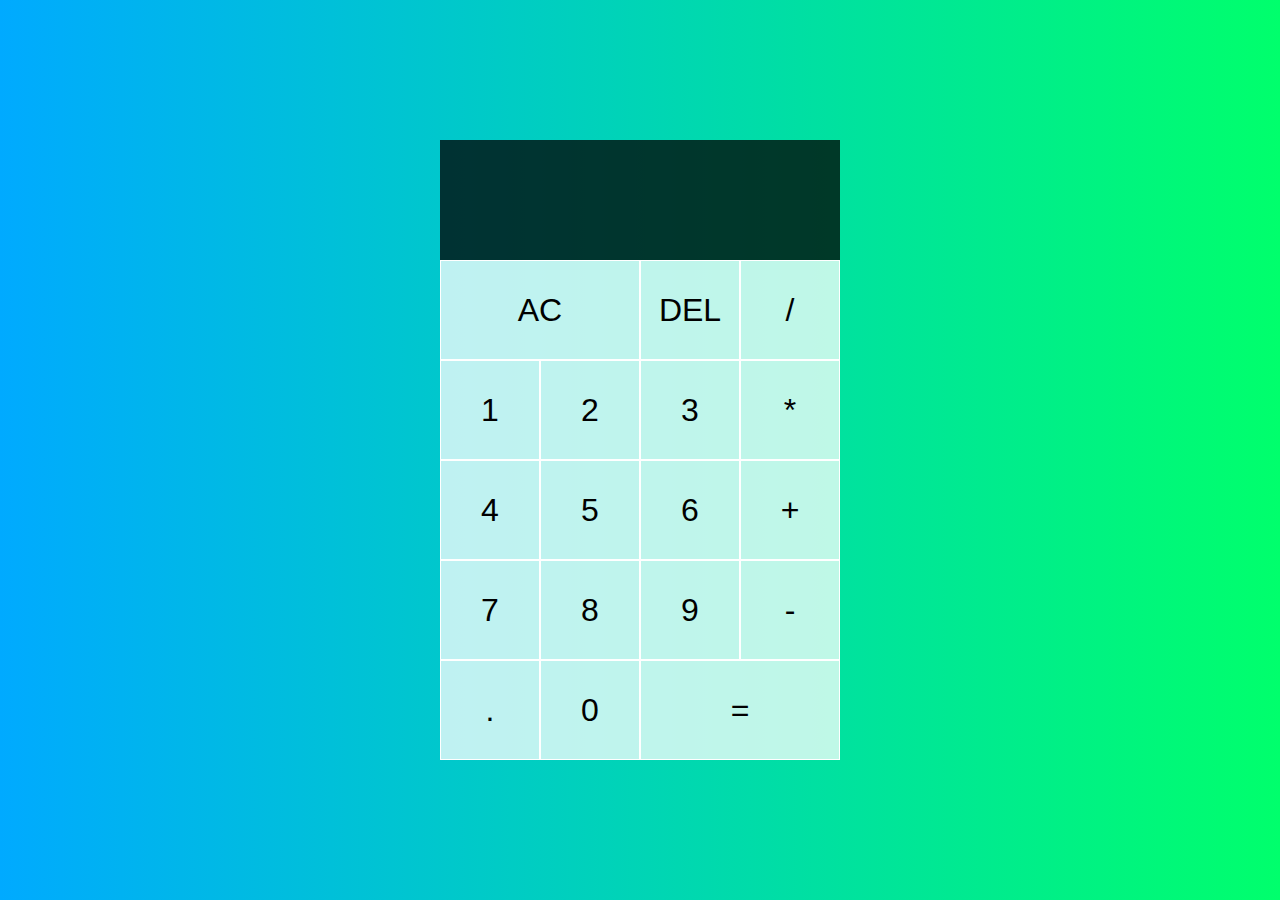
<file: index.html>
<!DOCTYPE html>
<html lang="en">
<head>
    <meta charset="UTF-8">
    <meta http-equiv="X-UA-Compatible" content="IE=edge">
    <meta name="viewport" content="width=device-width, initial-scale=1.0">
    <title>Calculator</title>
    <link href="styles.css" rel="stylesheet">
    <script src="script.js" defer></script>
</head>
<body>
    <div class="calculator-grid">
        <div class="output">
            <div data-previous-operand class="previous-operand"></div>
            <div data-current-operand class="current-operand"></div>
        </div>
        <button class="span-two" data-all-clear>AC</button>
        <button data-delete>DEL</button>
        <button data-operation>/</button>
        <button data-number>1</button>
        <button data-number>2</button>
        <button data-number>3</button>
        <button data-operation>*</button>
        <button data-number>4</button>
        <button data-number>5</button>
        <button data-number>6</button>
        <button data-operation>+</button>
        <button data-number>7</button>
        <button data-number>8</button>
        <button data-number>9</button>
        <button data-operation>-</button>
        <button data-number>.</button>
        <button data-number>0</button>
        <button class="span-two" data-equals>=</button>

    </div>
</body>
</html>
</file>
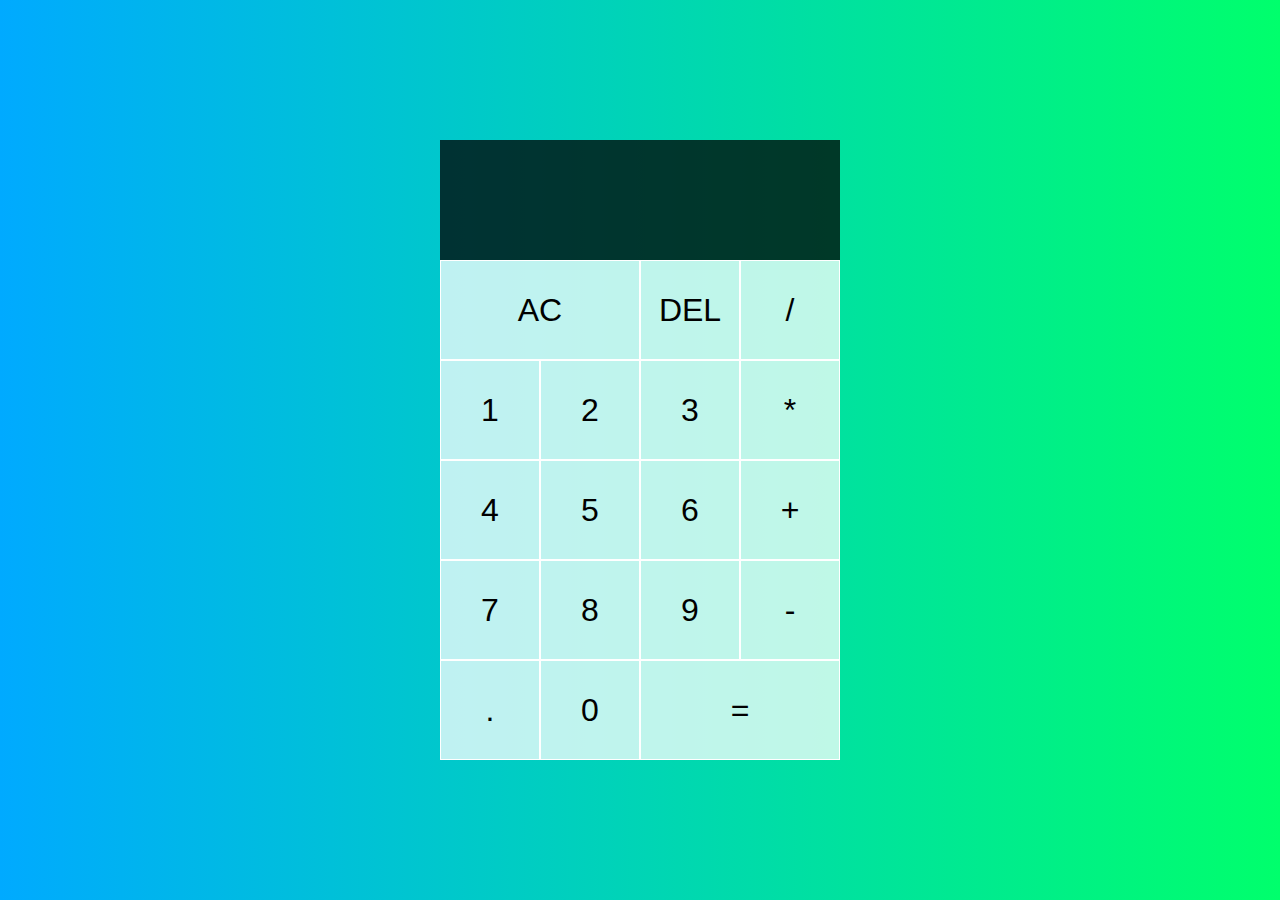
<file: calculator.html>
<!DOCTYPE html>
<html lang="en">
<head>
    <meta charset="UTF-8">
    <meta http-equiv="X-UA-Compatible" content="IE=edge">
    <meta name="viewport" content="width=device-width, initial-scale=1.0">
    <title>Calculator</title>
    <link href="styles.css" rel="stylesheet">
    <script src="script.js" defer></script>
</head>
<body>
    <div class="calculator-grid">
        <div class="output">
            <div data-previous-operand class="previous-operand"></div>
            <div data-current-operand class="current-operand"></div>
        </div>
        <button class="span-two" data-all-clear>AC</button>
        <button data-delete>DEL</button>
        <button data-operation>/</button>
        <button data-number>1</button>
        <button data-number>2</button>
        <button data-number>3</button>
        <button data-operation>*</button>
        <button data-number>4</button>
        <button data-number>5</button>
        <button data-number>6</button>
        <button data-operation>+</button>
        <button data-number>7</button>
        <button data-number>8</button>
        <button data-number>9</button>
        <button data-operation>-</button>
        <button data-number>.</button>
        <button data-number>0</button>
        <button class="span-two" data-equals>=</button>

    </div>
</body>
</html>
</file>
<file: styles.css>
*, *::before, *::after
{
    box-sizing: border-box;
    font-weight: normal;
}

body {
    padding: 0;
    margin: 0;
    background: linear-gradient(to right, #00AAFF, #00FF6C);
}

.calculator-grid {
    display: grid;
    justify-content: center;
    align-content: center;
    min-height: 100vh;
    grid-template-columns: repeat(4, 100px);
    grid-template-rows: minmax(120px,auto) repeat(5, 100px);

}

.calculator-grid > button {
    cursor: pointer;
    font-size: 2rem;
    border: 1px solid white;
    outline: none;
    background-color: rgba(255, 255, 255, .75);
}

.calculator-grid > button:hover {
    background-color: rgba(255, 255, 255, .9);
}

.span-two {
    grid-column: span 2;
}

.output {
    grid-column: 1 / -1;
    background-color: rgba(0, 0, 0, .75);
    display: flex;
    align-items: flex-end;
    justify-content: space-between;
    flex-direction: column;
    padding: 10px;
    word-wrap: break-word;
    word-break: break-all;
}

.output .previous-operand {
    color: rgba(255, 255, 255, .75);
    font-size: 1.5rem;
}
.output .current-operand {
    color: white;
    font-size: 2.5rem;
}
</file>
